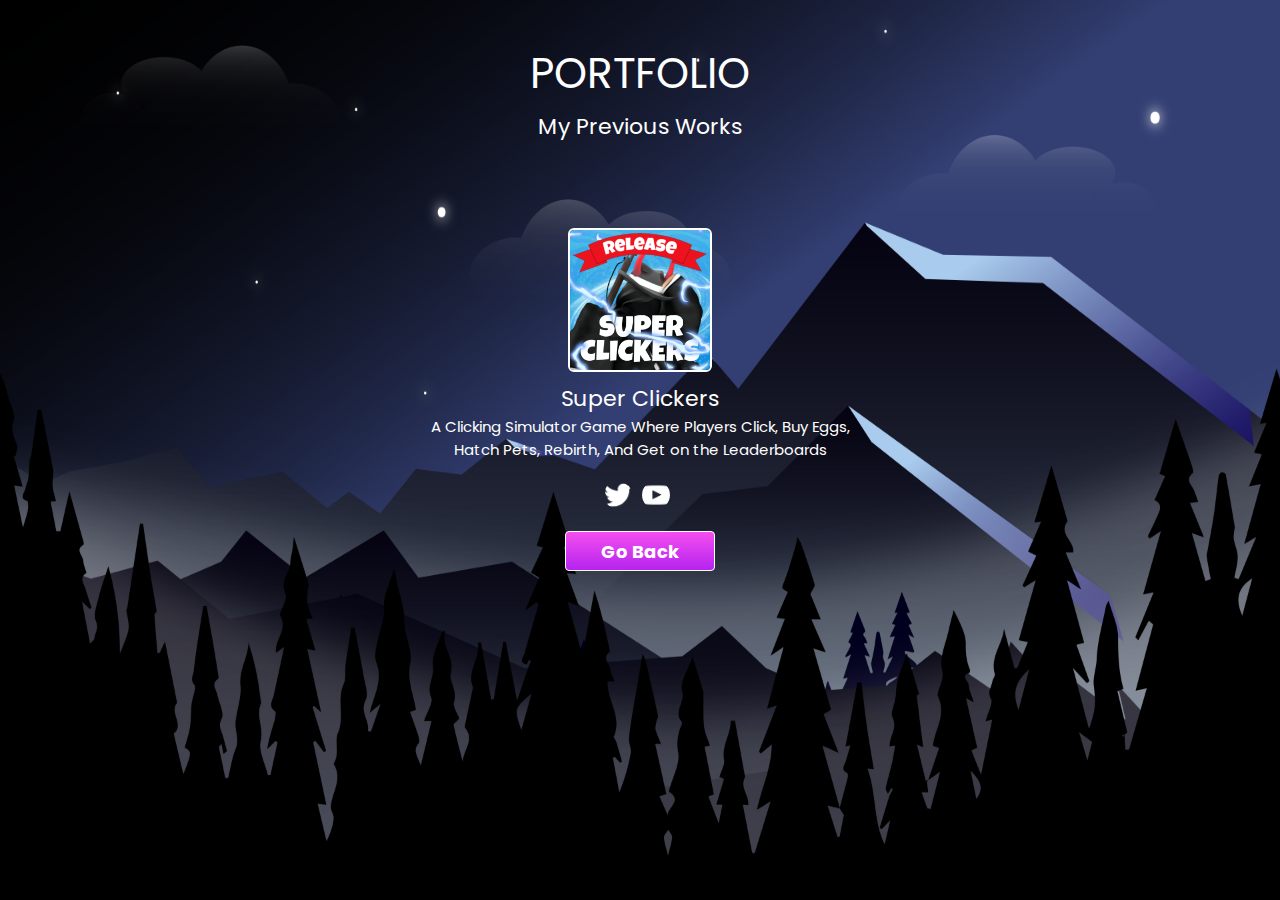
<file: View More/more.html>
<!DOCTYPE html>
<html>
  <head>
    <meta name="viewport" content="width=device-width"; initial-scale="1.0" />
    <title> Portfolio </title>
    <link rel="stylesheet" href="/View More/more.css">
  </head>
  <body>
    <p class="Logo">
      PORTFOLIO
    </p>
    <p class="p1">
      My Previous Works
    </p>
    <div class="Wrapper">
      <div>
        <div class="Template">
          <img class="img1" src="../Images/Works/SuperClickersIcon.png">
          <p class="p2">
            Super Clickers
          </p>
          <p class="p3">
            A Clicking Simulator Game Where Players Click, Buy Eggs, Hatch Pets, Rebirth, And Get on the Leaderboards
          </p>
        </div>
      </div>
      <div class="socials">
        <a target="_blank" class="twitter" href="https://twitter.com/WasWheez"> 
          <img class="social-icon" src="../Images/Socials/Twitter.png" />
        </a>
        <a target="_blank" class="youtube" href="https://youtube.com/@wheezwastaken"> 
          <img class="social-icon" src="../Images/Socials/Youtube.png" />
        </a>
      </div>
      <button onclick="GoBack()">
          Go Back
      </button>
    </div>
  </body>
  <script src="./code.js"></script>
</html>
</file>
<file: View More/more.css>
@import url('https://fonts.googleapis.com/css2?family=Poppins:wght@700&display=swap');
*
/* width */
::-webkit-scrollbar {
  width: 0px;
}
/* Track */
::-webkit-scrollbar-track {
  background: -webkit-linear-gradient(#3f3f3f, #232224);
}
/* Handle */
::-webkit-scrollbar-thumb {
  background: #161616; 
}

/* Handle on hover */
::-webkit-scrollbar-thumb:hover {
  background: #555; 
}

body{
  background: #1f242d;
  background-image: url('../Images/Scene.jpg');
  background-repeat: no-repeat;
  background-position: 0px 0px;
  background-attachment: fixed;
  background-color: #fff;
  -webkit-background-size: calc(100vw) calc(100vh);
  -moz-background-size: calc(100vw) calc(100vh);
  -o-background-size: calc(100vw) calc(100vh);
  background-size: calc(100vw) calc(100vh);
   overflow:hidden;
}
p{
  color: white;
  font-family: 'Poppins',sans-serif;
}
.Logo{
  font-size: 42px;
  text-align: center;
  margin-bottom: 5px;
}
.Wrapper{
  height: fit-content;
  width: 50vh;

  display: block;
  margin-left: auto;
  margin-right: auto;
}
img{
  margin-bottom: 10px;
  display: block;
  margin-left: auto;
  margin-right: auto;
  border: solid;
  border-radius: 6px;
  border-width: 2px;
  border-color: white;
}
.Template{
  margin-top: 20px;
  display: inline-block;
}
.img1{
  width: 140px;
}
.p1 {
  margin:0;
  text-align: center;
  font-size: 22px;
  margin-bottom: 65px;
}
.p2 {
  margin:0;
  text-align: center;
  font-size: 22px;
}
.p3 {
  margin:0;
  text-align: center;
  font-size: 15px;
}
.red-gradient{
  background: -webkit-linear-gradient(#f54eef, #b524ef);
  background-clip: initial;
  -webkit-background-clip: text;
  -webkit-text-fill-color: transparent;
}
.socials{
  margin-left: auto;
  margin-right: auto;
  margin-top: 20px;
  height: 50px;
  width: fit-content;
}
.socials a{
  display: inline-block;
  text-decoration: none;
  border-radius: 50%;
  vertical-align: middle;
  margin-right: 6px;
}
.socials a img{
  border: none;
  transition: margin-top 0.15s;
}
.socials a img:hover{
  margin-top: -7px;
}
.instagram img{
  border-radius: 50%;
  background: transparent;
}
.youtube img {
  background: transparent;
  border-radius: 50%;
}
.twitter img {
  background: transparent;
  border-radius: 50%;
}
.social-icon{
  height: 28px;
  width: 28px;
}
button{
  margin-left: auto;
  margin-right: auto;
  background: -webkit-linear-gradient(#f54eef, #b524ef);

  font-family: 'Poppins', sans-serif;
  font-weight: 700;
  font-size: 18px;

  border:solid;
  color: white;

  border-width: 1.7px;
  border-radius: 4px;
  border-color: #ffffff;

  width: 150px;
  height: 40px;
  display: block;
  transition: margin-top 0.2s, opacity 0.2s, width 0.2s, height 0.2s;
}
button:hover{
  opacity: 0.9;
  width: 152px;
  height: 42px;
  margin-top: -4px;
}
body {
  animation: fadeInAnimation ease 2s;
  animation-iteration-count: 1;
  animation-fill-mode: forwards;
}
@keyframes fadeInAnimation {
  0% {
      opacity: 0;
      transform: translateY(10%);
  }
  100% {
      opacity: 1;
      transform: translateY(0);
   }
}
</file>
